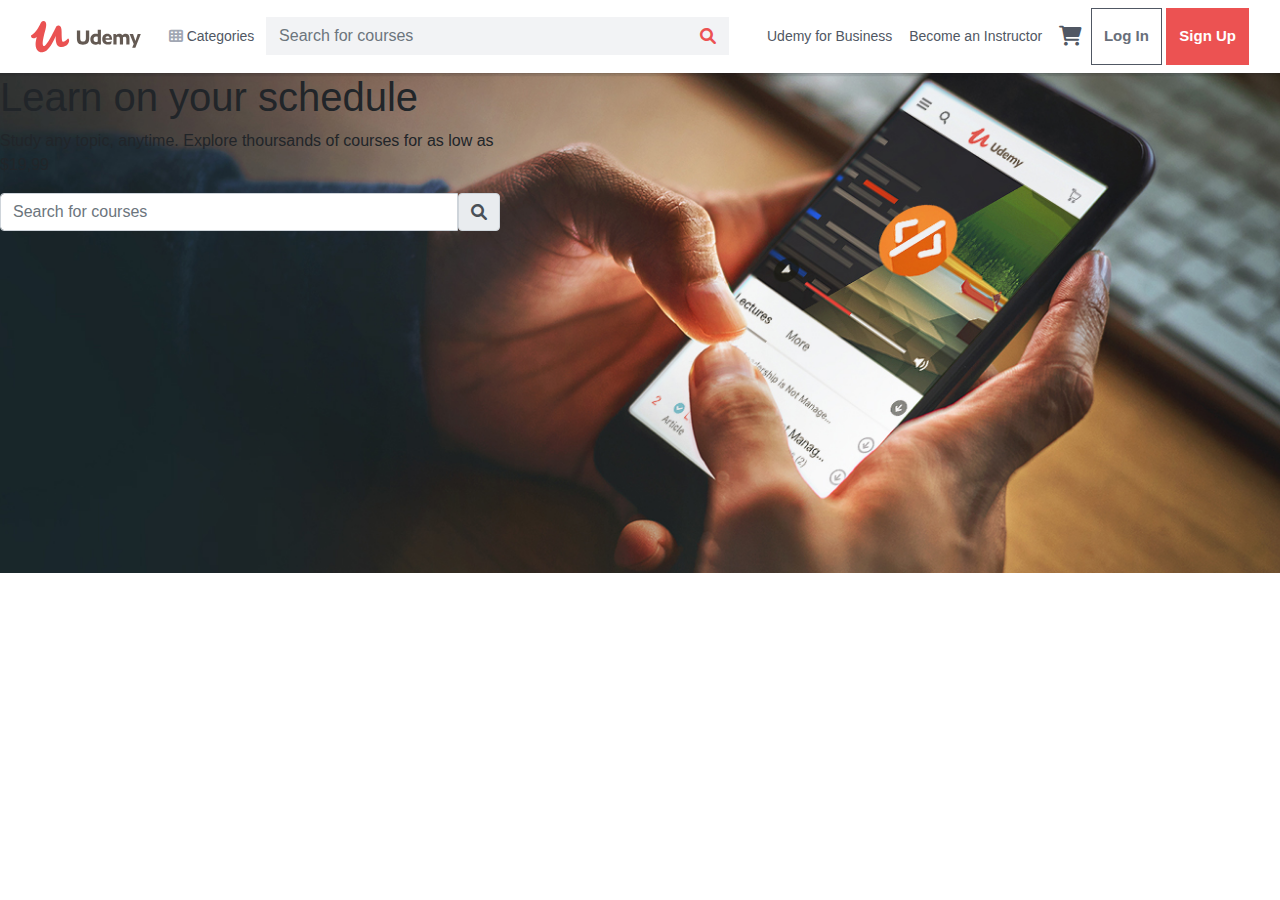
<file: index.html>
<!doctype html>
<html lang="en">

<head>
    <title>Title</title>
    <!-- Font Google  -->
    <link href="https://fonts.googleapis.com/css2?family=Open+Sans:wght@300;400;700&display=swap" rel="stylesheet">
    <!-- CSS -->
    <link rel="stylesheet" href="./CSS/main.css">
    <!-- FONT ASWESOME -->
    <link rel="stylesheet" href="https://cdnjs.cloudflare.com/ajax/libs/font-awesome/6.0.0-beta3/css/all.min.css    ">
    <!-- Required meta tags -->
    <meta charset="utf-8">
    <meta name="viewport" content="width=device-width, initial-scale=1, shrink-to-fit=no">

    <!-- Bootstrap CSS -->
    <link rel="stylesheet" href="https://stackpath.bootstrapcdn.com/bootstrap/4.3.1/css/bootstrap.min.css"
        integrity="sha384-ggOyR0iXCbMQv3Xipma34MD+dH/1fQ784/j6cY/iJTQUOhcWr7x9JvoRxT2MZw1T" crossorigin="anonymous">
</head>

<body>
    <!-- header -->
    <header>
        <nav class="myNavBar navbar navbar-expand-sm navbar-light">
            <div class="col-7">
                <div class="myNavBar__left">
                    <a class="navbar-brand" href="#">
                        <img src="./IMG/logo-coral.svg" alt="logo">
                    </a>
                    <div class="myNavBar__categories">
                        <i class="fa fa-th"></i>
                        <span>Categories</span>
                    </div>
                    <form class="myNavBar__form-search">
                        <div class="input-group">
                            <input type="text" class="form-control" placeholder="Search for courses">
                            <span class="input-group-text" id="basic-addon2">
                                <i class="fa fa-search"></i>
                            </span>
                        </div>
                    </form>
                </div>
            </div>
            <div class="col-5">
                <div class="myNavBar__right">
                    <ul class="navbar-nav mr-auto mt-2 mt-lg-0">
                        <li class="nav-item">
                            <a class="nav-link" href="#">Udemy for Business</a>
                            <!-- <div class="overplay">
                                <p>Get your team access to Udemy’s top 2,500 courses anytime, anywhere.</p>
                                <a href="#">Try Udemy For Business</a>
                            </div> -->
                        </li>
                        <li class="nav-item">
                            <a class="nav-link" href="#">Become an Instructor</a>
                            <!-- <div class="overplay">
                                <p>Get your team access to Udemy’s top 2,500 courses anytime, anywhere.</p>
                                <a href="#">Try Udemy For Business</a>
                            </div> -->
                        </li>
                        <li class="nav-item myNavBar__cart">
                            <a class="nav-link " href="#">
                                <i class="fa fa-shopping-cart"></i>
                            </a>
                        </li>
                        <li class="nav-item">
                            <button class="button button--white">Log In</button>
                            <button class="button button--red">Sign Up</button>
                        </li>
                    </ul>
                </div>
            </div>


            <!-- <button class="navbar-toggler d-lg-none" type="button" data-toggle="collapse"
                data-target="#collapsibleNavId" aria-controls="collapsibleNavId" aria-expanded="false"
                aria-label="Toggle navigation"></button>
            <div class="collapse navbar-collapse" id="collapsibleNavId"> -->
        </nav>
    </header>
    <!-- cover -->
    <section class="cover">
        <div class="cover__content">
            <h1>Learn on your schedule</h1>
            <p>Study any topic, anytime. Explore thoursands of courses for as low as $19,99</p>
            <form class="cover__form">
                <form class="myNavBar__form-search">
                    <div class="input-group">
                        <input type="text" class="form-control" placeholder="Search for courses">
                        <span class="input-group-text" id="basic-addon2">
                            <i class="fa fa-search"></i>
                        </span>
                    </div>
                </form>
            </form>
        </div>
    </section>
    <!-- intro  -->
    <section class="intro"></section>
    <!-- course  -->
    <section class="couser"></section>
    <!-- viewing  -->
    <section class="viewing"></section>
    <!-- banner  -->
    <section class="banner"></section>
    <!-- categories  -->
    <section class="categories"></section>
    <!-- students -->
    <setion class="students"></setion>
    <!-- partners -->
    <section class="partners"></section>
    <!-- jobs -->
    <section class="jobs"></section>
    <footer></footer>
    <!-- Optional JavaScript -->
    <!-- jQuery first, then Popper.js, then Bootstrap JS -->
    <script src="https://code.jquery.com/jquery-3.3.1.slim.min.js"
        integrity="sha384-q8i/X+965DzO0rT7abK41JStQIAqVgRVzpbzo5smXKp4YfRvH+8abtTE1Pi6jizo" crossorigin="anonymous">
    </script>
    <script src="https://cdnjs.cloudflare.com/ajax/libs/popper.js/1.14.7/umd/popper.min.js"
        integrity="sha384-UO2eT0CpHqdSJQ6hJty5KVphtPhzWj9WO1clHTMGa3JDZwrnQq4sF86dIHNDz0W1" crossorigin="anonymous">
    </script>
    <script src="https://stackpath.bootstrapcdn.com/bootstrap/4.3.1/js/bootstrap.min.js"
        integrity="sha384-JjSmVgyd0p3pXB1rRibZUAYoIIy6OrQ6VrjIEaFf/nJGzIxFDsf4x0xIM+B07jRM" crossorigin="anonymous">
    </script>
</body>

</html>
</file>
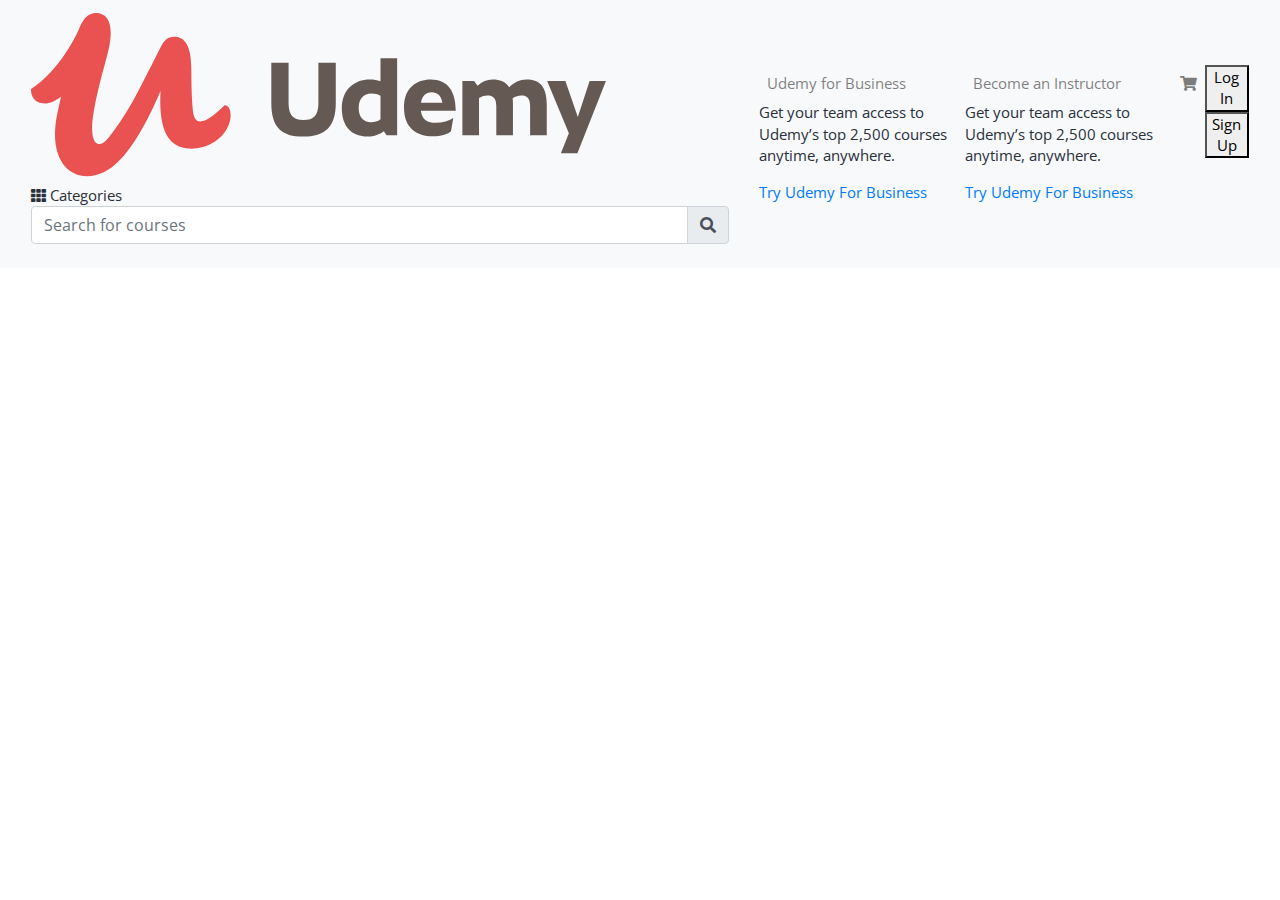
<file: elearning/index.html>
<!DOCTYPE html>
<html lang="en">

<head>
    <meta charset="UTF-8">
    <meta name="viewport" content="width=device-width, initial-scale=1.0">
    <title>Document</title>

    <!-- BS4 CSS -->
    <link rel="stylesheet" href="https://stackpath.bootstrapcdn.com/bootstrap/4.4.1/css/bootstrap.min.css"
        integrity="sha384-Vkoo8x4CGsO3+Hhxv8T/Q5PaXtkKtu6ug5TOeNV6gBiFeWPGFN9MuhOf23Q9Ifjh" crossorigin="anonymous">

    <!-- FONT AWESOME  -->
    <link rel="stylesheet" href="https://cdnjs.cloudflare.com/ajax/libs/font-awesome/5.13.0/css/all.min.css">

    <!-- FONT GOOGLE -->
    <link href="https://fonts.googleapis.com/css?family=Open+Sans:300,400,700&display=swap" rel="stylesheet">

    <!-- MAIN CSS -->
    <link rel="stylesheet" href="./css/main.css">
</head>

<body>

    <!-- HEADER -->
    <header>
        <nav class="myNavBar navbar navbar-expand-lg navbar-light bg-light">
            <div class="col-7">
                <div class="myNavBar__left">
                    <a class="navbar-brand" href="#">
                        <img src="./img/logo-coral.svg" alt="logo">
                    </a>
                    <div class="myNavBar__categories">
                        <i class="fa fa-th"></i>
                        <span>Categories</span>
                    </div>
                    <form class="myNavBar__form-search">
                        <div class="input-group mb-3">
                            <input type="text" class="form-control" placeholder="Search for courses">
                            <div class="input-group-append">
                                <span class="input-group-text" id="basic-addon2">
                                    <i class="fa fa-search"></i>
                                </span>
                            </div>
                        </div>
                    </form>
                </div>
            </div>
            <div class="col-5">
                <div class="myNavBar__right">
                    <ul class="navbar-nav mr-auto">
                        <li class="nav-item">
                            <a class="nav-link" href="#">Udemy for Business</a>
                            <div class="overlay">
                                <p>Get your team access to Udemy’s top 2,500 courses anytime, anywhere.</p>
                                <a href="#">Try Udemy For Business</a>
                            </div>
                        </li>
                        <li class="nav-item">
                            <a class="nav-link" href="#">Become an Instructor</a>
                            <div class="overlay">
                                <p>Get your team access to Udemy’s top 2,500 courses anytime, anywhere.</p>
                                <a href="#">Try Udemy For Business</a>
                            </div>
                        </li>
                        <li class="nav-item">
                            <a class="nav-link" href="#"><i class="fa fa-shopping-cart"></i></a>
                        </li>
                        <li class="nav-item">
                            <button class="button button--white">Log In</button>
                            <button class="button button--red">Sign Up</button>
                        </li>
                    </ul>
                </div>
            </div>


            <!-- <button class="navbar-toggler" type="button" data-toggle="collapse" data-target="#navbarSupportedContent"
                aria-controls="navbarSupportedContent" aria-expanded="false" aria-label="Toggle navigation">
                <span class="navbar-toggler-icon"></span>
            </button> -->

            
        </nav>
    </header>

    <!-- COVER -->
    <section class="cover"></section>

    <!-- INTRO -->
    <section class="intro"></section>

    <!-- COURSES -->
    <section class="courses"></section>

    <!-- VIEWING -->
    <section class="viewing"></section>

    <!-- BANNER  -->
    <section class="banner"></section>

    <!-- CATEGORIES -->
    <section class="categories"></section>

    <!-- STUDENTS -->
    <section class="students"></section>

    <!-- PARTNERS -->
    <section class="partners"></section>

    <!-- JOBS  -->
    <section class="jobs"></section>

    <!-- FOOTER  -->
    <footer></footer>








    <!-- jquery  -->
    <script src="https://code.jquery.com/jquery-3.4.1.slim.min.js"
        integrity="sha384-J6qa4849blE2+poT4WnyKhv5vZF5SrPo0iEjwBvKU7imGFAV0wwj1yYfoRSJoZ+n"
        crossorigin="anonymous"></script>

    <!-- popper -->
    <script src="https://cdn.jsdelivr.net/npm/popper.js@1.16.0/dist/umd/popper.min.js"
        integrity="sha384-Q6E9RHvbIyZFJoft+2mJbHaEWldlvI9IOYy5n3zV9zzTtmI3UksdQRVvoxMfooAo"
        crossorigin="anonymous"></script>

    <!-- BS4 -->
    <script src="https://stackpath.bootstrapcdn.com/bootstrap/4.4.1/js/bootstrap.min.js"
        integrity="sha384-wfSDF2E50Y2D1uUdj0O3uMBJnjuUD4Ih7YwaYd1iqfktj0Uod8GCExl3Og8ifwB6"
        crossorigin="anonymous"></script>
</body>

</html>
</file>
<file: CSS/main.css>
.cover {
  background-position: center;
  background-repeat: no-repeat;
  background-size: cover; }

* {
  margin: 0;
  padding: 0; }

body {
  font-family: 'Open Sans', sans-serif;
  font-size: 15px;
  line-height: 1.43;
  color: #29303b;
  background-color: #fff; }

.myNavBar {
  box-shadow: 0 0 1px 1px rgba(20, 23, 28, 0.1), 0 3px 1px 0 rgba(20, 23, 28, 0.1); }
  .myNavBar .myNavBar__left {
    display: flex;
    align-items: center; }
    .myNavBar .myNavBar__left .navbar-brand img {
      width: 110px;
      text-align: center;
      margin-right: 0; }
    .myNavBar .myNavBar__left .myNavBar__categories {
      flex-grow: 1;
      text-align: center;
      color: #505763;
      font-size: 14px;
      font-weight: normal;
      cursor: pointer; }
      .myNavBar .myNavBar__left .myNavBar__categories i {
        color: #a1a7b3; }
    .myNavBar .myNavBar__left .myNavBar__form-search {
      flex-grow: 8; }
      .myNavBar .myNavBar__left .myNavBar__form-search .input-group {
        background-color: #f2f3f5; }
        .myNavBar .myNavBar__left .myNavBar__form-search .input-group .form-control {
          background-color: transparent;
          border-color: transparent;
          box-shadow: none; }
          .myNavBar .myNavBar__left .myNavBar__form-search .input-group .form-control:focus {
            background-color: #fff;
            border-top-color: #dedfe0;
            border-bottom-color: #dedfe0;
            border-left-color: #dedfe0; }
          .myNavBar .myNavBar__left .myNavBar__form-search .input-group .form-control:focus + .input-group-text {
            background-color: #fff;
            border-top-color: #dedfe0;
            border-bottom-color: #dedfe0;
            border-right-color: #dedfe0;
            color: #ec5252; }
            .myNavBar .myNavBar__left .myNavBar__form-search .input-group .form-control:focus + .input-group-text:hover {
              color: #fff;
              background-color: #ec5252; }
        .myNavBar .myNavBar__left .myNavBar__form-search .input-group .input-group-text {
          background-color: transparent;
          border-color: transparent;
          color: #ec5252; }
          .myNavBar .myNavBar__left .myNavBar__form-search .input-group .input-group-text:hover {
            color: #fff;
            background-color: #ec5252; }
  .myNavBar .myNavBar__right .navbar-nav {
    justify-content: space-between;
    align-items: center; }
    .myNavBar .myNavBar__right .navbar-nav .nav-item .nav-link {
      color: #505763;
      font-size: 14px;
      font-weight: normal; }
    .myNavBar .myNavBar__right .navbar-nav .myNavBar__cart .nav-link {
      font-size: 20px; }

.button--white {
  color: #686f7a;
  background-color: #fff;
  border: 1px solid #505763;
  font-size: 15px;
  font-weight: 600;
  padding: 16px 12px;
  cursor: pointer; }
  .button--white:hover {
    color: #29303b;
    background-color: #505763;
    border: 1px solid #29303b; }

.button--red {
  color: #fff;
  background-color: #ec5252;
  border: 1px solid #ec5252;
  font-size: 15px;
  font-weight: 600;
  padding: 16px 12px;
  cursor: pointer; }
  .button--red:hover {
    color: #fff;
    background-color: #521822;
    border: 1px solid #521822; }

.cover {
  background-image: url(/IMG/cover.jpg);
  height: 500px; }
  .cover .cover__content {
    max-width: 500px; }
    .cover .cover__content .h1 {
      color: #fff; }

/*# sourceMappingURL=main.css.map */
</file>
<file: elearning/css/main.css>
* {
  margin: 0;
  padding: 0;
}

body {
  font-family: 'Open Sans', sans-serif;
  font-size: 15px;
  line-height: 1.43;
  color: #29303b;
  background-color: #fff;
}
/*# sourceMappingURL=main.css.map */
</file>
